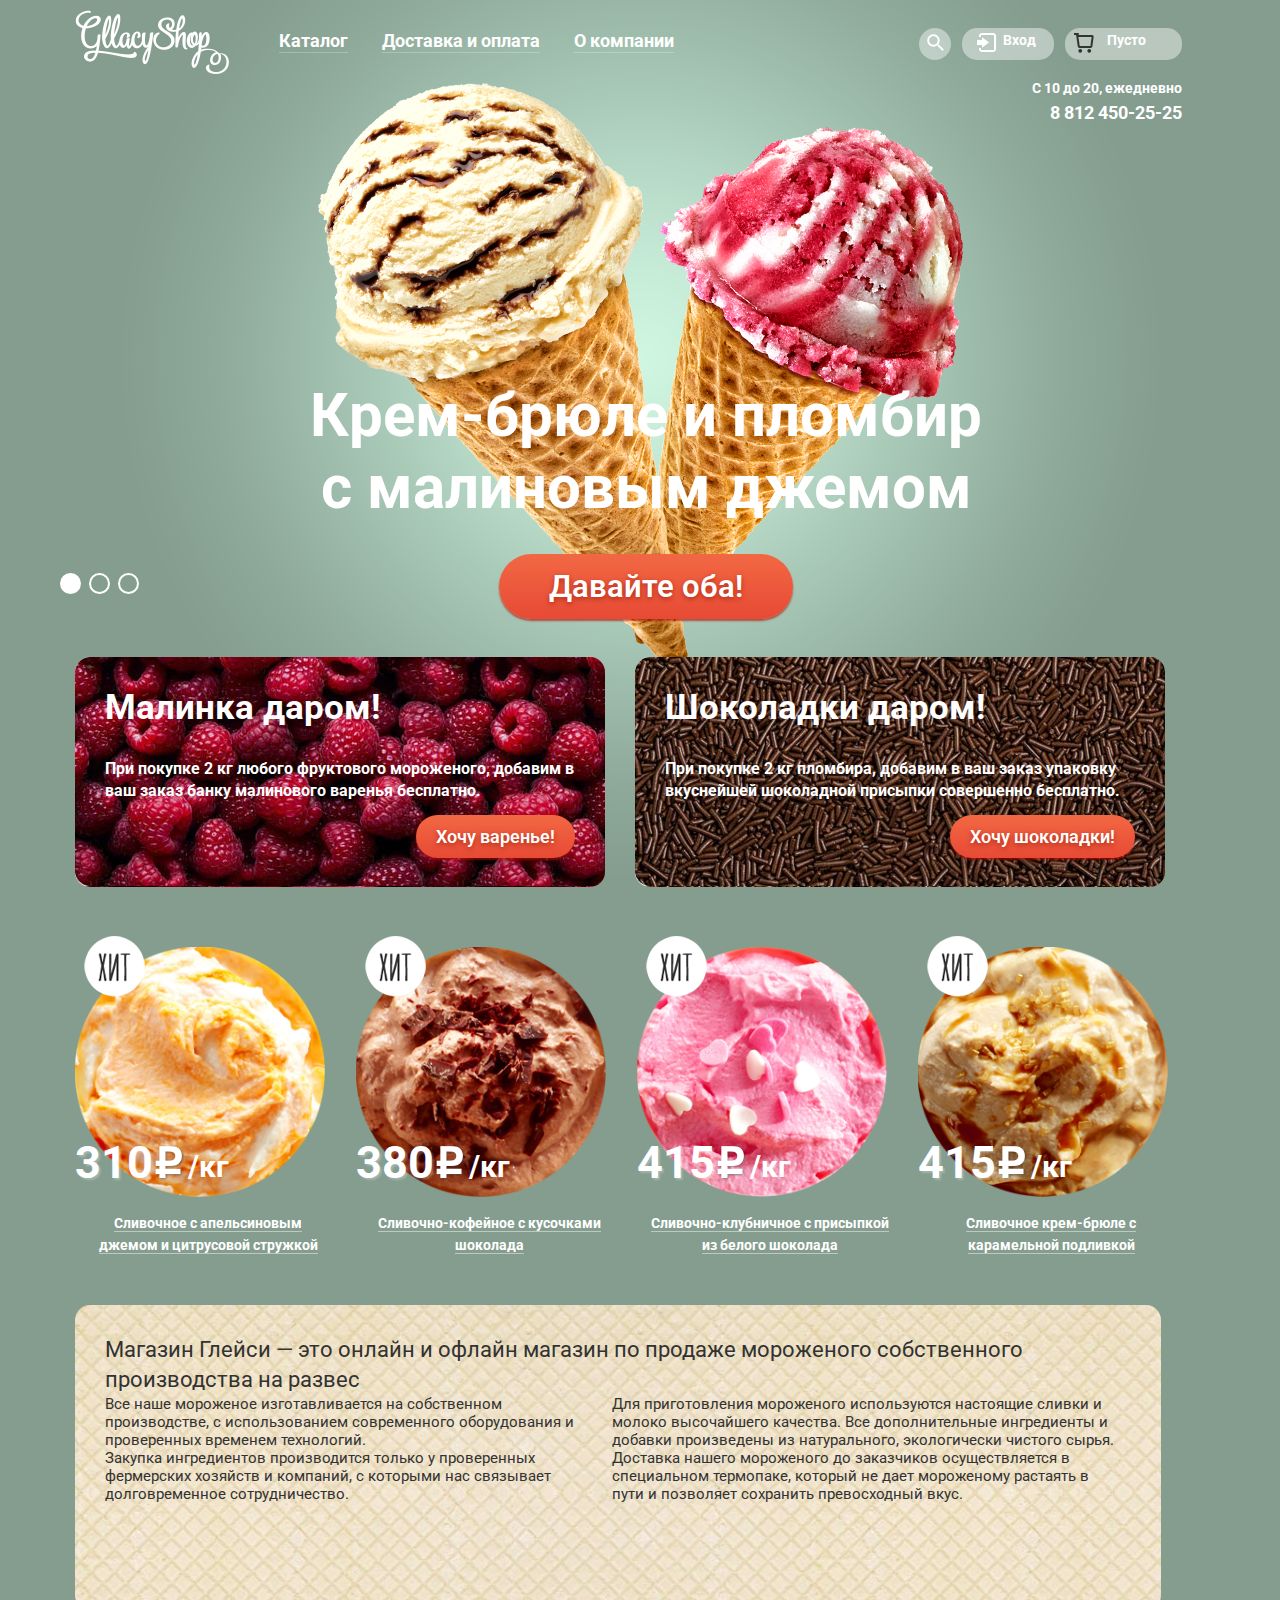
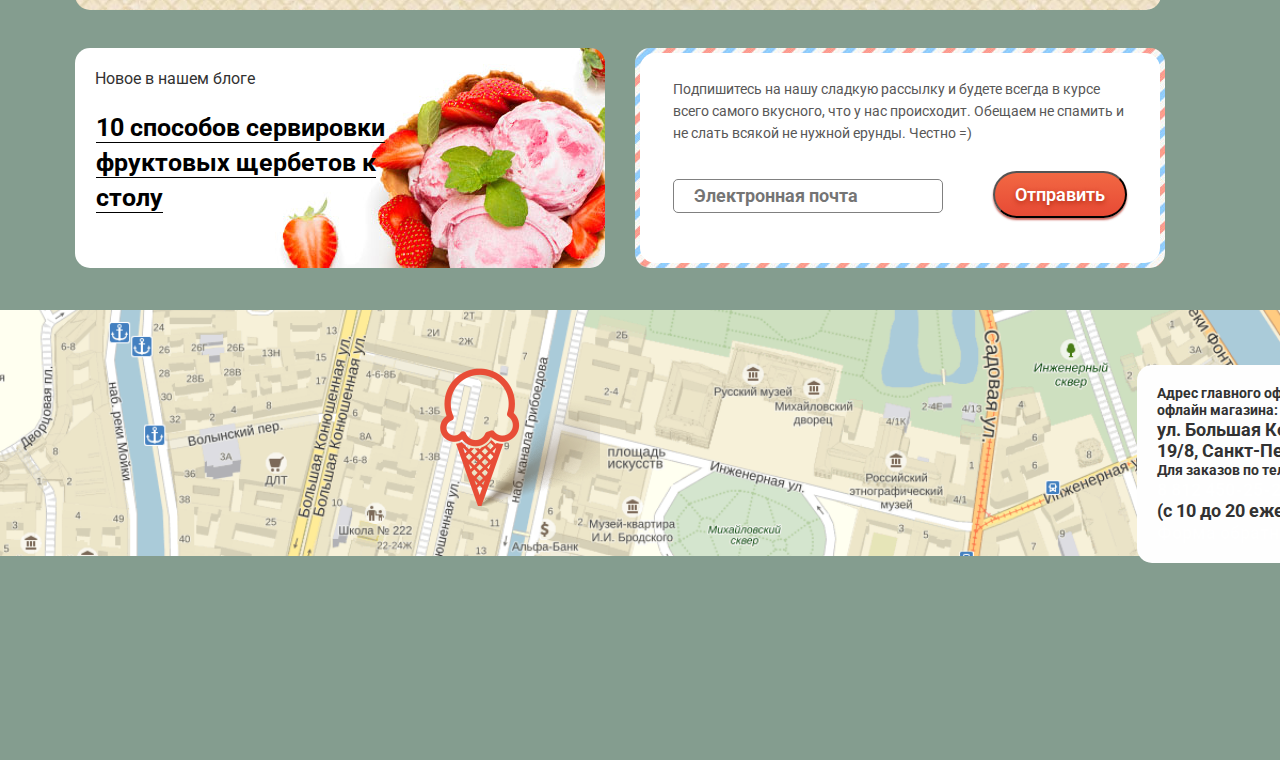
<file: index.html>
<!DOCTYPE html>
<html lang="ru">
  <head>
    <meta charset="utf-8">
    <title>HTML Academy: Глейси</title>
    <link href="https://fonts.googleapis.com/css?family=Roboto:700,900,500&subset=latin,cyrillic" rel="stylesheet" type="text/css">
    <link href="css/style.css" type="text/css" rel="stylesheet">
    <link href="css/normalize.css" type="text/css" rel="stylesheet">
    <meta name="viewport" content="width=device-width, initial-scale=1">
  </head>
  <body>
<!--Общее-->
<!-- Использую следующие классы для кнопок: "btn-default" & "btn-special".
"btn-default" - для кнопок красного цвета, "btn-special" для белого.-->
<!--Background-->
    <input type="radio" id="btn-1" name="toggle" checked>
    <input type="radio" id="btn-2" name="toggle">
    <input type="radio" id="btn-3" name="toggle">
    <div class="site-wrapper">
      <div class="content-wrapper">
<!--Header-->
      <header class="container">
<!--Logo-->
	      <div class="logo-item">
      	  <img src="img/logo-gllacy.png" width="154" height="64" alt="Gllacy Shop">
        </div>
<!--Main navigation-->
	      <nav class="main-nav">
	        <ul>
	          <li><a href="#">Каталог</a>
                <ul class="sub-main-nav">
                  <li><a href="#"><b>Новинки</b></a></li>
                  <span class="sub-main-nav-line"></span>
                  <li><a href="#">Сливочное</a></li>
                  <li><a href="#">Щербеты</a></li>
                  <li><a href="#">Фруктовый лед</a></li>
                  <li><a href="#">Мелорин</a></li>
                </ul>
              </li>
	          <li><a href="#">Доставка и оплата</a></li>
              <li><a href="#">О компании</a></li>
	        </ul>
	      </nav>
<!--Personal area-->
  <!--Search-->
        <div class="user-block clearfix">
          <div class="search-btn">
	          <a href="#">
	            <span class="icon sprite-look"></span>
	          </a>
          </div>
  <!--Login-->
          <div class="login">
            <span class="icon login-icon"></span>
	          <a href="#">
	            Вход
	          </a>
          </div>
  <!--Basket-->
          <div class="basket">
            <span class="icon sprite-basket"></span>
            <a href="#">
              Пусто
            </a>
	        </div>
  <!--Contact info-->
	        <div class="mode">
	          <p>С 10 до 20, ежедневно</p>
	          <p>8 812 450-25-25</p>
	        </div>
	      </div>
    </header>
<!--Slider-->
    <div class="slider">
      <div class="slide" id="slide1">
        <div class="slide-title">Крем-брюле и пломбир с малиновым джемом</div>
          <a class="slide-btn" href="#">Давайте оба!</a>
        </div>
      <div class="slide" id="slide2">
        <div class="slide-title">Шоколадный пломбир и лимонный сорбет</div>
          <a class="slide-btn" href="#">Давайте оба!</a>
        </div>
      <div class="slide" id="slide3">
        <div class="slide-title">Пломбир с помадкой и клубничный щербет</div>
          <a class="slide-btn" href="#">Давайте оба!</a>
        </div>
      <div class="slider-controls">
        <label for="btn-1"></label>
        <label for="btn-2"></label>
        <label for="btn-3"></label>
      </div>
    </div>
<!--Main Field-->
    <main class="container">
  <!--Banner-->
      <div class="row">
      <div class="col-lg-1">
      <!--<div class="banner clearfix">-->
        <div class="banner-wrap  banner-first">
          <h3 class="banner-title">Малинка даром!</h3>
          <p class="banner-description">При покупке 2 кг любого фруктового мороженого, добавим в ваш заказ
            банку малинового варенья бесплатно.</p>
          <a href="#" class="btn-default  slide-btn  banner-btn">Хочу варенье!</a>
        </div>
        </div>
        <div class="col-lg-1">
        <div class="banner-wrap  banner-second">
          <h3 class="banner-title">Шоколадки даром!</h3>
          <p class="banner-description">При покупке 2 кг пломбира, добавим в ваш заказ упаковку вкуснейшей
            шоколадной присыпки совершенно бесплатно.</p>
          <a href="#" class="btn-default  slide-btn  banner-btn">Хочу шоколадки!</a>
        </div>
        </div>
      <!--</div>-->
      </div>
  <!--Items list-->
      <div class="popular-items">
    <!--1-->
        <div class="ice-cream ice-cream-popular">
          <span class="icon  ice-cream-icon"></span>
          <img class="ice-cream-pic" src="img/ice-cream-1.png" alt="Сливочное с апельсиновым кремом" width="250" height="250">
          <div class="ice-price">
            <span class="ice-price__price">310</span>
            <span class="icon  rubble"></span>
            <span class="ice-cream-measure">/кг</span>
          </div>
          <p><a href="#" class="ice-cream-title">Сливочное с апельсиновым джемом и цитрусовой стружкой</a><p>
            <div class="ice-cream-footer">
              <a href="#" class="btn-default ice-cream-footer-btn">Быстрый просмотр</a>
            </div>
        </div>
    <!--2-->
        <div class="ice-cream ice-cream-popular">
          <span class="icon  ice-cream-icon"></span>
          <img class="ice-pic" src="img/ice-cream-2.png" alt="Сливочно-кофейное" width="250" height="250">
          <div class="ice-price">
            <span class="ice-price__price">380</span>
            <span class="icon  rubble"></span>
            <span class="ice-cream-measure">/кг</span>
          </div>
          <p><a href="#" class="ice-cream-title">Сливочно-кофейное с кусочками шоколада</a><p>
            <div class="ice-cream-footer">
              <a href="#" class="btn-default ice-cream-footer-btn">Быстрый просмотр</a>
            </div>
        </div>
    <!--3-->
        <div class="ice-cream ice-cream-popular">
          <span class="icon  ice-cream-icon"></span>
          <img class="ice-pic" src="img/ice-cream-3.png" alt="Сливочно-клубничное" width="250" height="250">
          <div class="ice-price">
            <span class="ice-price__price">415</span>
            <span class="icon  rubble"></span>
            <span class="ice-cream-measure">/кг</span>
          </div>
          <p><a href="#" class="ice-cream-title">Сливочно-клубничное с присыпкой из белого шоколада</a></p>
            <div class="ice-cream-footer">
              <a href="#" class="btn-default ice-cream-footer-btn">Быстрый просмотр</a>
            </div>
        </div>
    <!--4-->
        <div class="ice-cream ice-cream-popular">
          <span class="icon  ice-cream-icon"></span>
          <img class="ice-pic" src="img/ice-cream-4.png" alt="Сливочное крем-брюле" width="250" height="250">
          <div class="ice-price">
            <span class="ice-price__price">415</span>
            <span class="icon  rubble"></span>
            <span class="ice-cream-measure">/кг</span>
          </div>
          <p><a href="#" class="ice-cream-title">Сливочное крем-брюле с карамельной подливкой</a></p>
            <div class="ice-cream-footer">
              <a href="#" class="btn-default ice-cream-footer-btn">Быстрый просмотр</a>
            </div>
          </div>
        </div>
  <!--Features-->
      <div class="features">
        <h2 class="feature-title">
          Магазин Глейси — это онлайн и офлайн магазин
          по продаже мороженого собственного производства на развес
        </h2>
    <!--First feature-->
        <div class="feature-item">
          <span class="feature-icon"></span>
          <p>Все наше мороженое изготавливается на собственном производстве,
            с использованием современного оборудования и проверенных временем технологий.
          </p>
        </div>
    <!--Second feature-->
        <div class="feature-item">
          <span class="feature-icon"></span>
          <p>Для приготовления мороженого используются настоящие сливки и молоко
            высочайшего качества. Все дополнительные ингредиенты и добавки
            произведены из натурального, экологически чистого сырья.
          </p>
        </div>
    <!--Third feature-->
        <div class="feature-item">
          <span class="feature-icon"></span>
          <p>Закупка ингредиентов  производится только у проверенных фермерских
            хозяйств и компаний, с которыми нас связывает долговременное сотрудничество.
          </p>
        </div>
    <!--Fourth feature-->
        <div class="feature-item">
          <span class="feature-icon"></span>
          <p>Доставка нашего мороженого до заказчиков осуществляется в специальном
            термопаке, который не дает мороженому растаять в пути и позволяет
            сохранить превосходный вкус.
          </p>
        </div>
      </div>
  <!--Blog news-->
  	  <div class="row">
  	  <div class="col-lg-1">
      <div class="blog-news">
        <b>Новое в нашем блоге</b>
        <p><a href="#" class="blog-link">10 способов сервировки фруктовых щербетов к столу</a><p>
      </div>
      </div>
  <!--Subscribe-->
      <div class="col-lg-1">
      <div class="subscribe">
        <div class="subscribe__wrapper">
          <p class="subscribe-description">Подпишитесь на нашу сладкую рассылку и будете всегда в курсе всего
            самого вкусного, что у нас происходит. Обещаем не спамить и не слать
            всякой не нужной ерунды. Честно =)</p>
          <input type="email" class="email" placeholder="Электронная почта">
          <button class="btn-default  slide-btn  banner-btn" style="margin-top: -8px;" name="subscribe-btn" type="submit" value="Отправить">Отправить</button>
        </div>
      </div>
      </div>
      </div>
    </main>
  </div>
</div>
  <!--Map area-->
  		<div class="map">
        <!-- <iframe src="https://yandex.ru/map-widget/v1/-/C6q7ETmP" width="100%" height="400" frameborder="0"></iframe> -->
        <div class="map-marker">
        </div>
        <div class="map-contact-field">
          <p class="map-contact-field--small">
              Адрес главного офиса и<br>
              офлайн магазина:<br>
          </p>
          <p>ул. Большая Конюшенная<br>
              19/8, Санкт-Петербург
          </p>
          <p class="map-contact-field--small">
              Для заказов по телефону:
          </p>
          <b>8 812 450-25-25</b>

          <p>(с 10 до 20 ежедневно)</p>
          <a class="btn-default contact-btn" href="#">Форма обратной связи</a>
        </div>
        </div>
<!--Footer-->
    <!-- <footer class="container">

      <section class="footer-social">
        <a class="social-btn social-btn-tw" href="#"><span class="icon sprite-twitter"></span></a>
        <a class="social-btn social-btn-inst" href="#"></a>
        <a class="social-btn social-btn-fb" href="#"></a>
        <a class="social-btn social-btn-vk" href="#"></a>
      </section>

      <div class="footer-hot-links">
        <a href="#"><b>Для поставщиков</b></a>
        <a href="#">О производстве</a>
        <a href="#">Наши документы</a>
        <a href="#">Экологические стандарты</a>
      </div>

      <div class="copyright">
        <img src="img/academy-logo.svg" class="academy-logo" alt="html-academy" width="108" height="38">
        <p>Сделано в<a href="#">HTML Academy</a> &copy; 2016</p>
      </div>
    </footer>

    <div class="search-popup">
      <label for="search">Что ищем?</label>
      <input type="search" id="search" name="search">
    </div>

    <div class="login-popup">
      <form action="#" method="post" class="login-entrance">
        <label for="email">Электронная почта</label>
        <input type="email" name="email" id="email">
        <label for="password">Пароль</label>
        <input type="password" name="password" id="password">
        <button class="btn-default login-submit-btn" type="submit">Войти</button>
      </form>
      <a href="#" class="forgotten-login">Забыли пароль?</a>
      <a href="#" class="new-sign-up">Новая регистрация</a>
    </div>

      <div class="feedback">
        <a href="#" class="btn-default btn-feedback">Давайте оба!</a>
        <form action="#" method="post" class="feedback-form">
          <fieldset>
            <legend>Мы обязательно вам ответим!</legend>
            <label for="name">Как вас зовут?</label>
            <input type="text" name="name" id="name">
            <label for="email">Ваша почта для ответа?</label>
            <input type="email" name="email" id="email">
            <label for="comment">Напишите что-нибудь...</label>
            <textarea name="comment" id="comment" rows="10"></textarea>
            <button class="btn-default feedback-btn" type="submit">Отправить</button>
          </fieldset>
        </form>
      </div> -->

  </body>
</html>
</file>
<file: css/style.css>
* {
  margin: 0 auto;
  padding: 0;
}

body {
  font-family: "Roboto", "Arial", sans-serif;
  font-size: 18px;
  line-height: 1.2;
  color: #ffffff;
  font-weight: bold;
  margin: 0;
  padding: 0;
  background-color: #849d8f;
}
a {
  text-decoration: none;
  color: inherit;
}
body > input[type="radio"] {
  display: none;
}
.site-wrapper {
  width: 1200px;
  min-height: 2000px;
  background-repeat: no-repeat;
  background-position: top center;
  transition: background-image 0.5s ease, background-color 0.5s ease;
}
.site-wrapper:before,
.site-wrapper:after {
  content: "";
  visibility: hidden;
}
.content-wrapper {
  width: 1172px;
  min-height: 2000px;
  margin: 0 auto;
  padding: 0 20px;
}
.site-wrapper:before {
  background-image: url("../img/slide-2.png");
}
.site-wrapper:after {
  background-image: url("../img/slide-3.png");
}
.slider {
  position: relative;
  padding-top: 270px;
  text-align: center;
  color: #ffffff;
}
.slide {
  display: none;
}
.slide-title {
  width: 700px;
  margin: 0 auto;
  margin-bottom: 30px;
  margin-top: 20px;
  font-weight: bold;
  font-size: 60px;
}
.slide-btn {
  display: inline-block;
  padding: 12px 50px;
  font-weight: 600;
  font-size: 31px;
  line-height: 41px;
  vertical-align: top;
  color: #ffffff;
  text-decoration: none;
  text-shadow: 0 2px 5px rgba(160, 32, 11, 0.76);
  background: #f26843;
  background:    -moz-linear-gradient(top, #f26843 0%, #e74a35 100%);
  background: -webkit-linear-gradient(top, #f26843 0%, #e74a35 100%);
  background:         linear-gradient(to bottom, #f26843 0%, #e74a35 100%);
  border-radius: 100px;
  box-shadow: 0 2px 2px rgba(172, 16, 0, 0.64);
}
.slide-btn:hover {
  background:    -moz-linear-gradient(top, #f58669 0%, #ec6f5e 100%);
  background: -webkit-linear-gradient(top, #f58669 0%, #ec6f5e 100%);
  background:         linear-gradient(to bottom, #f58669 0%, #ec6f5e 100%);
  box-shadow: 0 2px 2px rgba(172, 16, 0, 1);
}
.slide-btn:active {
  background:    -moz-linear-gradient(top, #d84732 0%, #e1613e 100%);
  background: -webkit-linear-gradient(top, #d84732 0%, #e1613e 100%);
  background:         linear-gradient(to bottom, #d84732 0%, #e1613e 100%);
  box-shadow: inset 0 2px 2px rgba(172, 16, 0, 1);
}
.slider-controls {
  position: absolute;
  bottom: 25px;
  left: 0;
  z-index: 20;
  font-size: 0;
}
.slider-controls label {
  display: inline-block;
  width: 17px;
  height: 17px;
  margin-right: 8px;
  vertical-align: top;
  background-color: transparent;
  border: 2px solid #ffffff;
  border-radius: 50%;
  cursor: pointer;
}

#btn-1:checked ~ .site-wrapper #slide1,
#btn-2:checked ~ .site-wrapper #slide2,
#btn-3:checked ~ .site-wrapper #slide3 {
  display: block;
}

#btn-1:checked ~ .site-wrapper {
  background-color: #849d8f;
  background-image: url("../img/slide-1.png");
}

#btn-2:checked ~ .site-wrapper {
  background-color: #8996a6;
  background-image: url("../img/slide-2.png");
}

#btn-3:checked ~ .site-wrapper {
  background-color: #9d8b84;
  background-image: url("../img/slide-3.png");
}

#btn-1:checked ~ .site-wrapper label[for="btn-1"],
#btn-2:checked ~ .site-wrapper label[for="btn-2"],
#btn-3:checked ~ .site-wrapper label[for="btn-3"] {
  background-color: #ffffff;
}
.container {
  padding-right: 15px;
  padding-left: 15px;
  margin-right: auto;
  margin-left: auto;
}
.logo-item {
  float: left;
  width: 154px;
}
.logo-item img {
  margin-top: 10px;
}
.main-nav {
  float: left;
  list-style: none;
  position: relative;
  width: 640px;
  min-height: 70px;
  margin-top: 30px;
  margin-left: 50px;
}
.main-nav li {
  display: inline-block;
  vertical-align: top;
  box-sizing: border-box;
  margin-right: 30px;
  border-bottom: 1px solid rgba(255, 255, 255, 0.25);
}
.main-nav li:hover {
  border-bottom: none;
}
.main-nav li a {
  padding-top: 10px;
  padding-bottom: 10px;
}
.main-nav a:visited {
  color: #ffffff;
  padding: 7px 7px 7px 7px;
  background-color: #d07058;
  border-radius: 17px;
}
.main-nav a:hover {
  color: #333333;
  padding: 7px 7px 7px 7px;
  background-color: #f7f6f3;
  border-radius: 17px;
  font-size: 16px;
}
.main-nav a:active {
  color: #333333;
  padding: 7px 7px 7px 7px;
  background-color: #ededed;
  border-radius: 17px;
  box-shadow: inset 0px 2px 2px rgb(102, 102, 102);
}
.main-nav .sub-main-nav {
  position: absolute;
  /* display: none; */
  min-height: 150px;
  width: 135px;
  display: none;
  background-color: #f8f7f4;
  border-radius: 10px;
  box-sizing: border-box;
  left: -13px;
  top: 34px;
}
.main-nav .sub-main-nav a {
  color: #323232;
  font-size: 14px;
  line-height: 16px;
  text-align: center;
  padding: 10px;
  box-sizing: border-box;
}
.main-nav .sub-main-nav a:hover {
  background-color: #fbded7;
}
.main-nav li:hover .sub-main-nav {
  display: block;
}
.main-nav .sub-main-nav .sub-main-nav-line {
  width: 129px;
}
.icon {
  background: url('../img/spritesheet.png') no-repeat;
}
.user-block {
  position: relative;
  width: 270px;
  min-height: 89px;
  display: inline-block;
  vertical-align: top;
  top: 28px;
}
 .search-btn a {
  float: left;
  width: 32px;
  min-height: 32px;
  background-color: rgba(255, 255, 255, 0.43);
  border-radius: 20px;
}
.search-btn .sprite-look {
  width: 20px;
  height: 25px;
  background-position: -754px 1px;
  display: block;
}
.login {
  float: left;
  width: 92px;
  margin-left: 11px;
  margin-right: 11px;
  min-height: 32px;
  background-color: rgba(255, 255, 255, 0.43);
  border-radius: 15px;
}
.login a {
  font-size: 14px;
}
.login .login-icon {
  width: 22px;
  height: 20px;
  display: inline-block;
  vertical-align: top;
  background-position: -562px -5px;
  margin-top: 5px;
  margin-bottom: -5px;
  margin-left: 15px;
}
.basket {
  float: left;
  width: 117px;
  min-height: 32px;
  margin-bottom: 10px;
  background-color: rgba(255, 255, 255, 0.43);
  border-radius: 15px;
}
.basket a {
  text-decoration: none;
  color: #ffffff;
  text-align: center;
  font-size: 14px;
}
.basket .sprite-basket {
  width: 21px;
  height: 20px;
  display: inline-block;
  vertical-align: top;
  background-position: -124px -5px;
  margin-top: 5px;
  margin-left: 9px;
  margin-right: 8px;
}
.mode {
  float: right;
  position: relative;
  width: 198px;
  right: 7px;
  top: 8px;
  text-align: right;
  line-height: 1.5;
}
.mode p:first-child {
  font-size: 14px;
}

.banner-wrap {
  width: 530px;
  height: 230px;
  border-radius: 15px;
  background-color: #c7365f;
  padding: 30px;
  box-sizing: border-box;
}
.banner-first {
  background-image: url(../img/raspberry-ground.jpg);
}
.banner-second {
  background-image: url(../img/chocograund.jpg);
}
.banner-title {
  font-size: 35px;
  line-height: 41px;
  margin-bottom: 30px;
}
.banner-description {
  font-size: 16px;
  line-height: 22px;
}
.banner-btn {
  padding: 20px;
  padding-top: 1px;
  padding-bottom: 1px;
  font-size: 18px;
  float: right;
  margin-top: 13px;
}
.popular-items {
  width: 1172px;
}
.ice-cream {
  display: inline-block;
  vertical-align: top;
  margin-right: 10px;
  width: 267px;
  min-height: 340px;
  margin-bottom: 40px;
}
.ice-cream .ice-cream-icon {
  display: inline-block;
  background-position: -330px;
  width: 63px;
  height: 64px;
  vertical-align: top;
  margin-top: -50px;
  position: relative;
  top: 61px;
  left: 9px;
}
.ice-price {
  position: relative;
  top: -65px;
  margin-bottom: -44px;
}
.ice-cream p {
  width: 90%;
  text-align: center;
}
.ice-price .ice-price__price {
  font-size: 45px;
  display: inline-block;
  vertical-align: top;
  text-shadow: 2px 2px 2px rgba(255, 255, 255, 0.25);
}
.ice-price .ice-cream-measure {
  display: inline-block;
  vertical-align: top;
  margin-top: 13px;
  font-size: 30px;
}
.ice-price .rubble {
  display: inline-block;
  vertical-align: top;
  width: 32px;
  height: 45px;
  background-position: -871px 4px;
  margin-left: -5px;
}
.ice-cream-title {
  font-size: 14px;
  border-bottom: 1px solid rgba(245, 245, 245, 0.5);
  display: inline;
  cursor: pointer;
}
.ice-cream-footer {
  display: none;
}
.features {
  display: inline-block;
  width: 1086px;
  min-height: 305px;
  border-radius: 15px;
  background-image: url(../img/features-ground.jpg);
  background-color: #e4d9be;
  box-sizing: border-box;
  padding: 30px;
  color: #323232;
}
.feature-title {
  font-size: 22px;
  line-height: 30px;
  font-weight: lighter;
}
.feature-item {
  display: inline-block;
  vertical-align: top;
  width: 49%;
}
.feature-item p {
  font-size: 15px;
  font-weight: lighter;
}
.blog-news {
  width: 530px;
  height: 220px;
  border-radius: 15px;
  background-image: url(../img/blog-ground.jpg);
  background-color: #ffffff;
  box-sizing: border-box;
  padding: 0 20px;
  padding-top: 20px;
  padding-bottom: 20px;
}
.blog-news b {
  color: #323232;
  font-size: 16px;
  line-height: 22px;
  font-weight: lighter;
  display: block;
  margin-bottom: 20px;
}
.blog-link {
  font-size: 25px;
  color: #000;
  border-bottom: 1px solid;
  line-height: 35px;
}
.blog-news p {
  width: 300px;
  margin-left: 1px;
}
.subscribe {
  width: 530px;
  height: 220px;
  border-radius: 15px;
  background-image: url(../img/email-edge.jpg);
  background-color: #f8f7f4;
  box-sizing: border-box;
  padding: 0 5px;
  padding-top: 5px;
  padding-bottom: 5px;
}
.subscribe__wrapper {
  background: #fff;
  border-radius: 15px;
  padding: 0 33px;
  padding-top: 25px;
}
.subscribe-description {
  font-size: 14px;
  line-height: 22px;
  color: #585757;
  font-weight: lighter;
  margin-bottom: 35px;
}
.email {
  border: 1px solid grey;
  border-radius: 5px;
  padding: 0 20px;
  padding-top: 5px;
  padding-bottom: 5px;
  margin-bottom: 50px;
  margin-right: 40px;
}
.map {
  min-width: 100%;
  min-height: 450px;
  background: url(../img/map.png) no-repeat;
  background-size: 100%;
  background-position-y: -211px;
  margin-top: -90px;
  /*margin-bottom: 38px;*/
  position: relative;
}
.map-marker {
  position: absolute;
  width: 160px;
  min-height: 138px;
  background-image: url(../img/pin.png);
  top: 58px;
  left: 440px;
  display: inline-block;
  vertical-align: top;
}
.map-contact-field {
  width: 300px;
  border-radius: 15px;
  background-color: #fefefe;
  padding: 0 20px;
  padding-top: 20px;
  padding-bottom: 20px;
  position: absolute;
  left:1137px;
  top: 55px;
}
.map-contact-field--small {
  font-size: 14px;
}
.map-contact-field p {
  color: #323232;
}
.footer-social {
  float: left;
  width: 400px;
  min-height: 40px;
}
.social-btn {
  width: 40px;
  height: 40px;
  border-radius: 20px;
  border: 1px solid #fefefe;
}
.footer-hot-links {
  float: left;
  width: 560px;
  min-height: 37px;
}
.copyright {
  float: right;
  width: 200px;
  min-height: 60px;
  border-radius: 15px;
  background-color: #fefefe;
}
.copyright p {

}
.search-popup {
  width: 340px;
  min-height: 84px;
  background-color: red;
  margin-top: 60px;
  margin-left: auto;
  margin-right: auto;
}
.login-popup {
  width: 277px;
  height: 214px;
  background-color: red;
  margin-left: auto;
  margin-right: auto;
  margin-top: 10px;
  margin-bottom: 10px;
}
.feedback {
  width: 476px;
  height: 442px;
  background-color: red;
  margin-left: auto;
  margin-right: auto;
}

@media (min-width: 768px) {
  .container {
    width: 750px;
  }
}
@media (min-width: 992px) {
  .container {
    width: 970px;
  }
}
@media (min-width: 1200px) {
  .container {
    width: 1170px;
  }
}
.row {
  margin-right: -15px;
  margin-left: -15px;
}
.col-xs-1, .col-sm-1, .col-md-1, .col-lg-1, .col-xs-2, .col-sm-2, .col-md-2, .col-lg-2, .col-xs-3, .col-sm-3, .col-md-3, .col-lg-3, .col-xs-4, .col-sm-4, .col-md-4, .col-lg-4, .col-xs-5, .col-sm-5, .col-md-5, .col-lg-5, .col-xs-6, .col-sm-6, .col-md-6, .col-lg-6, .col-xs-7, .col-sm-7, .col-md-7, .col-lg-7, .col-xs-8, .col-sm-8, .col-md-8, .col-lg-8, .col-xs-9, .col-sm-9, .col-md-9, .col-lg-9, .col-xs-10, .col-sm-10, .col-md-10, .col-lg-10, .col-xs-11, .col-sm-11, .col-md-11, .col-lg-11, .col-xs-12, .col-sm-12, .col-md-12, .col-lg-12 {
  position: relative;
  min-height: 1px;
  padding-right: 15px;
  padding-left: 15px;
}
.col-lg-1 {
  float: left;
  padding-top: 38px;
  padding-bottom: 38px;
  width: 530px;
  height: 230px;
}
/*h1 {
  font-size: 60px;
  line-height: 60px;
  color: #ffffff;
  font-weight: bold;
}
h2 {
  font-size: 24px;
  line-height: 30px;
  color: #323232;
  font-weight: bold;
}
h3 {
  font-size: 41px;
  line-height: 35px;
  color: #ffffff;
  font-weight: bold;
}

.clearfix::after {
  content: "";

  display: table;
  clear: both;
}
.container {
  width: 1200px;
  margin: 0 auto;
  padding: 0 10px;
}

/*.banner-first {
  float: left;
  width: 560px;
  height: 229px;
  background-color: red;
}
.banner-second {
  float: right;
  width: 560px;
  height: 229px;
  background-color: red;
  margin-right: 53px;
  margin-bottom: 40px;
}
.popular-items {
  width: auto;
}
.ice-cream {
  float: left;
  margin-right: 26px;
  width: 267px;
  margin-bottom: 40px;
}
.features {
  display: inline-block;
  width: 1146px;
  min-height: 370px;
  margin-bottom: 40px;
  background-color: #e4d9be;
}
.blog-news {
  float: left;
  width: 560px;
  height: 219px;
  margin-bottom: 40px;
}
.subscribe {
  float: right;
  width: 560px;
  height: 220px;
  margin-bottom: 40px;
  margin-right: 53px;
  background-color: #f8f7f4;
}
.map {
  display: inline-block;
  width: 1200px;
  min-height: 428px;
  margin-bottom: 40px;
}
.map-marker {
  position: absolute;
  margin-top: -285px;
  margin-left: 180px;
  width: 160px;
  min-height: 138px;
  background-color: red;
}
.map-contact-field {
  position: absolute;
  margin-left: 816px;
  margin-top: -374px;
  margin-right: 27px;
  margin-bottom: 60px;
  width: 302px;
  min-height: 304px;
  background-color: red;
}
.footer-social {
  float: left;
  width: 400px;
  min-height: 40px;
}
.footer-hot-links {
  float: left;
  width: 560px;
  min-height: 37px;
}
.copyright {
  float: right;
  width: 200px;
  min-height: 60px;
  background-color: red;
}
.copyright p {

}
.search-popup {
  width: 340px;
  min-height: 84px;
  background-color: red;
  margin-top: 60px;
  margin-left: auto;
  margin-right: auto;
}
.login-popup {
  width: 277px;
  height: 214px;
  background-color: red;
  margin-left: auto;
  margin-right: auto;
  margin-top: 10px;
  margin-bottom: 10px;
}
.feedback {
  width: 476px;
  height: 442px;
  background-color: red;
  margin-left: auto;
  margin-right: auto;

}*/
</file>
